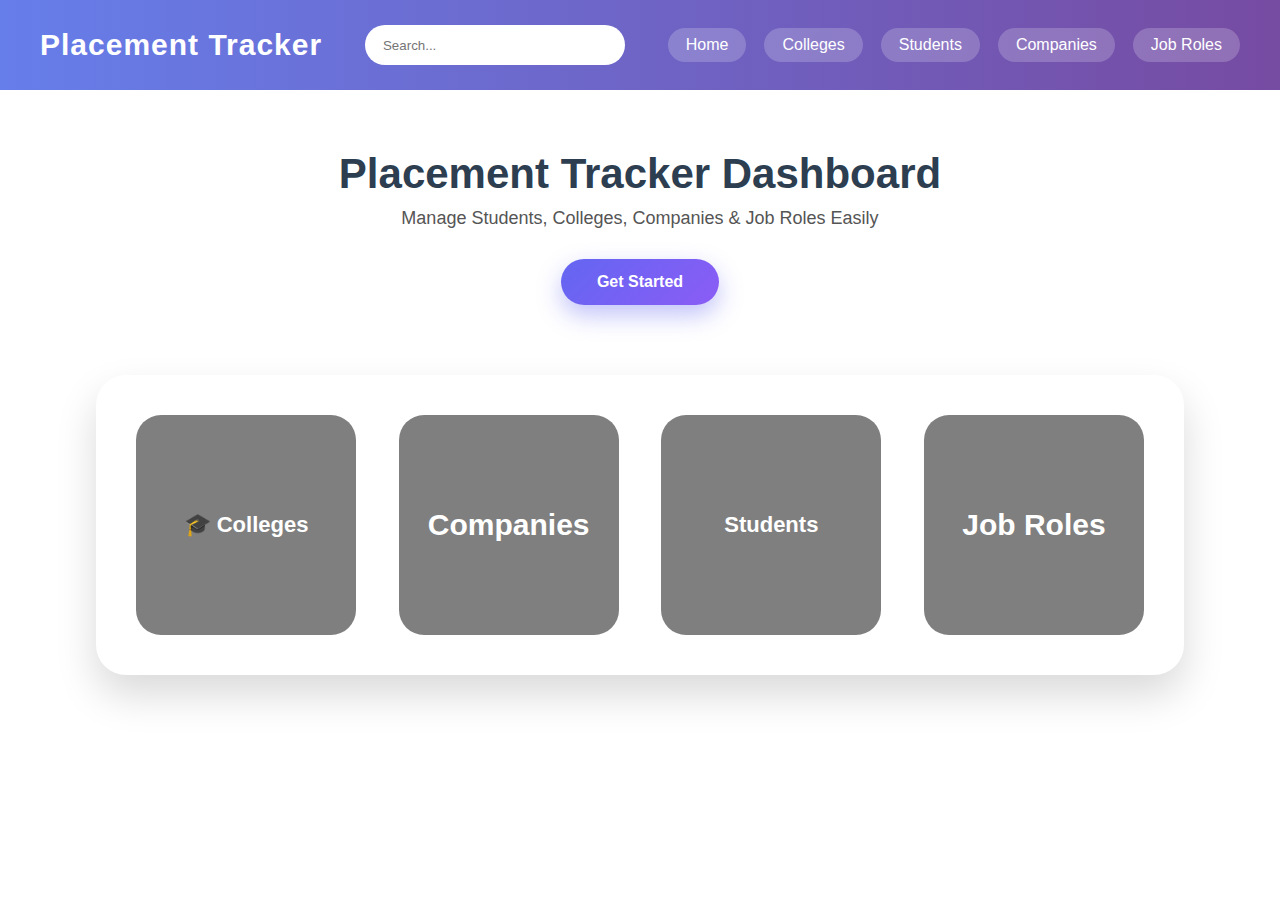
<file: index.html>
<!DOCTYPE html>
<html lang="en">
<head>
  <meta charset="UTF-8" />
  <meta name="viewport" content="width=device-width, initial-scale=1.0" />
  <title>Placement Tracker</title>

  <link rel="stylesheet" href="./HTML/header.css" />
  <link rel="stylesheet" href="./HTML/index.css" />
</head>
<body>

  <header id="header">
    <h1>Placement Tracker</h1>

    <input type="search" placeholder="Search..." />

    <nav id="navlinks">
      <a href="index.html">Home</a>
      <a href="./HTML/College.html">Colleges</a>
      <a href="./HTML/student.html">Students</a>
      <a href="./HTML/Companies.html">Companies</a>
      <a href="./HTML/JobRoles.html">Job Roles</a>
    </nav>
  </header>

  <section id="welcome">
  <h2>Placement Tracker Dashboard</h2>
  <p>Manage Students, Colleges, Companies & Job Roles Easily</p>
  <div class="hero-actions">
    <button class="get-started-btn">Get Started</button>
</div>

</section>


  <main id="main-container">
  <div class="card" id="colleges"><span>🎓 Colleges</span></div>
  <div class="card" id="companies">Companies</div>
  <div class="card" id="students">Students</div>
  <div class="card" id="jobs">Job Roles</div>

</main>

  <script src="./HTML/api.js"></script>
  <script src="./HTML/index.js"></script>
</body>
</html>
</file>
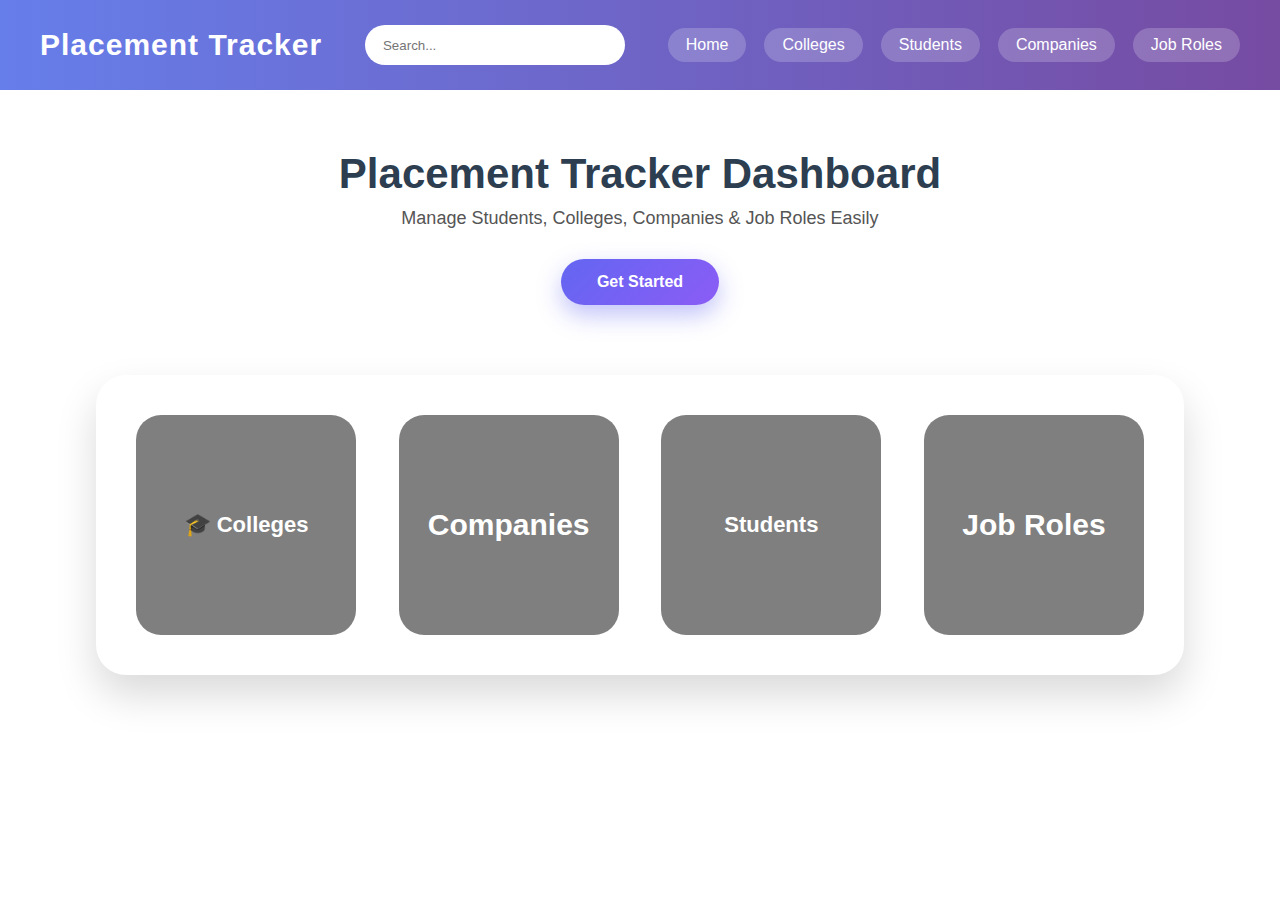
<file: HTML/index.html>
<!DOCTYPE html>
<html lang="en">
<head>
  <meta charset="UTF-8" />
  <meta name="viewport" content="width=device-width, initial-scale=1.0" />
  <title>Placement Tracker</title>

  <link rel="stylesheet" href="./CSS/header.css" />
  <link rel="stylesheet" href="./CSS/index.css" />
</head>
<body>

  <header id="header">
    <h1>Placement Tracker</h1>

    <input type="search" placeholder="Search..." />

    <nav id="navlinks">
      <a href="index.html">Home</a>
      <a href="./College.html">Colleges</a>
      <a href="./student.html">Students</a>
      <a href="./Companies.html">Companies</a>
      <a href="./JobRoles.html">Job Roles</a>
    </nav>
  </header>

  <section id="welcome">
  <h2>Placement Tracker Dashboard</h2>
  <p>Manage Students, Colleges, Companies & Job Roles Easily</p>
  <div class="hero-actions">
    <button class="get-started-btn">Get Started</button>
</div>

</section>


  <main id="main-container">
  <div class="card" id="colleges"><span>🎓 Colleges</span></div>
  <div class="card" id="companies">Companies</div>
  <div class="card" id="students">Students</div>
  <div class="card" id="jobs">Job Roles</div>

</main>

  <script src="./Js/api.js"></script>
  <script src="./Js/index.js"></script>
</body>
</html>
</file>
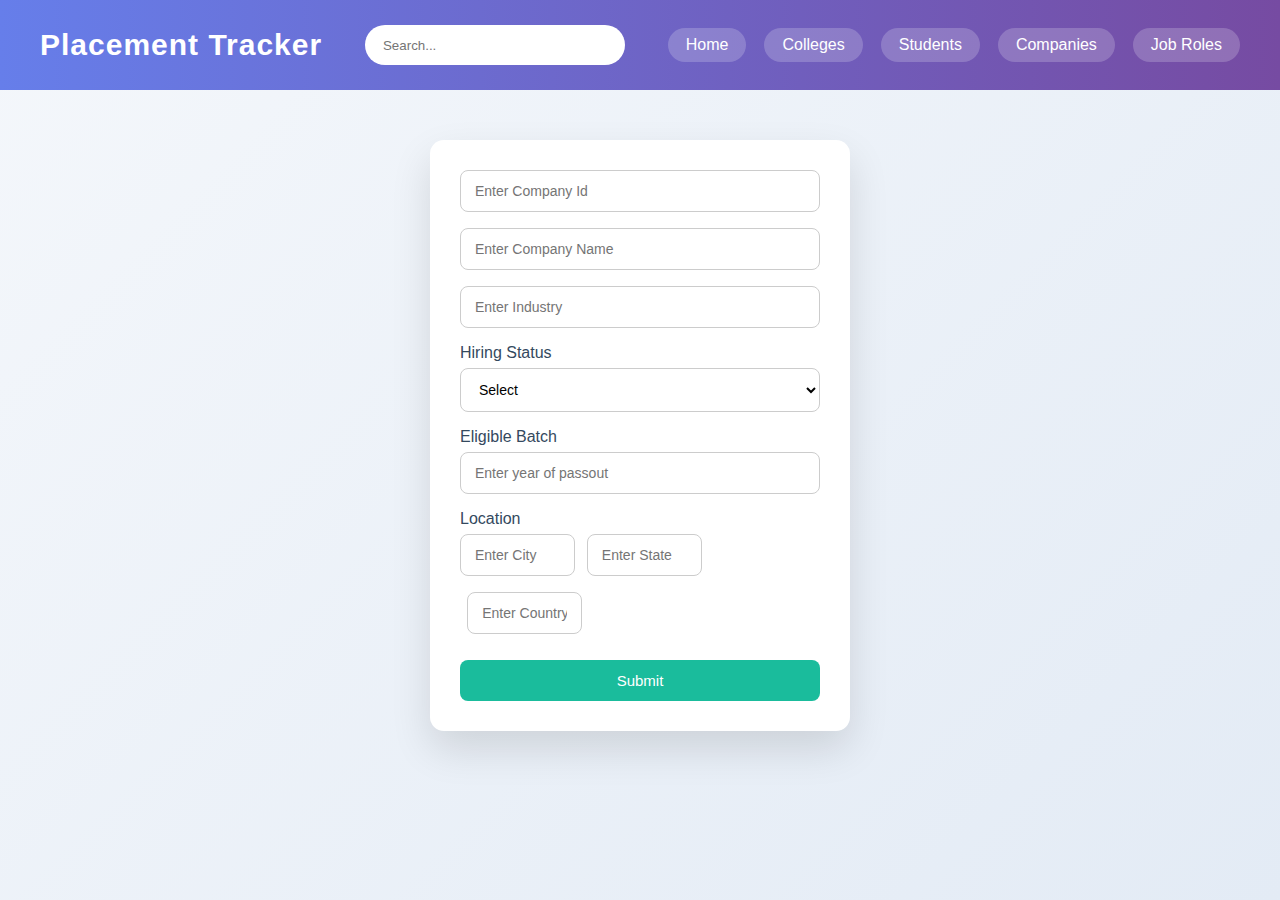
<file: HTML/addCompany.html>
<!DOCTYPE html>
<html lang="en">
<head>
    <meta charset="UTF-8">
    <meta name="viewport" content="width=device-width, initial-scale=1.0">
    <title>Document</title>
    <link rel="stylesheet" href="../CSS/header.css">
</head>
<style>
    /* Reset */
* {
    margin: 0;
    padding: 0;
    box-sizing: border-box;
    font-family: "Segoe UI", Tahoma, sans-serif;
}

/* Page background */
body {
    background: linear-gradient(135deg, #f4f7fb, #e3ebf5);
    min-height: 100vh;
}

/* Form container */
#companyForm {
    background: #ffffff;
    width: 420px;
    padding: 30px;
    border-radius: 14px;
    box-shadow: 0 18px 40px rgba(0, 0, 0, 0.12);
}

/* Inputs & Select */
#companyForm input,
#companyForm select {
    width: 100%;
    padding: 12px 14px;
    margin-bottom: 16px;
    border-radius: 8px;
    border: 1px solid #ccc;
    font-size: 14px;
    transition: 0.3s ease;
}

/* Focus effect */
#companyForm input:focus,
#companyForm select:focus {
    outline: none;
    border-color: #1abc9c;
    box-shadow: 0 0 0 2px rgba(26, 188, 156, 0.2);
}

/* Labels (Paragraphs) */
#companyForm p {
    margin-bottom: 6px;
    font-weight: 500;
    color: #34495e;
}

/* Location group styling */
#companyForm input#city,
#companyForm input#state,
#companyForm input#country {
    width: 32%;
    display: inline-block;
}

#companyForm input#state,
#companyForm input#country {
    margin-left: 2%;
}

/* Select dropdown */
#companyForm select {
    cursor: pointer;
    background-color: #fff;
}
#companyForm {
    margin: 50px auto 40px; /* space below header */
}

/* Optional submit button (if added later) */
#companyForm button {
    width: 100%;
    padding: 12px;
    background-color: #1abc9c;
    color: white;
    border: none;
    border-radius: 8px;
    font-size: 15px;
    cursor: pointer;
    margin-top: 10px;
    transition: 0.3s;
}

#companyForm button:hover {
    background-color: #16a085;
}

/* Responsive */
@media (max-width: 480px) {
    #companyForm {
        width: 90%;
    }

    #companyForm input#city,
    #companyForm input#state,
    #companyForm input#country {
        width: 100%;
        margin-left: 0;
    }
}

</style>
<body>
    <header id="header">
    <h1>Placement Tracker</h1>

    <input type="search" placeholder="Search..." />

    <nav id="navlinks">
      <a href="#">Home</a>
      <a href="#">Colleges</a>
      <a href="./student.html">Students</a>
      <a href="#">Companies</a>
      <a href="#">Job Roles</a>
    </nav>
  </header>
  <form id="companyForm">
    <input type="text" placeholder="Enter Company Id" id="companyId">
    <br>
    <input type="text" placeholder="Enter Company Name" id="name">
    <br>
    <input type="text" placeholder="Enter Industry" id="industry">
    <br>
    <p>Hiring Status</p>
    <select id="hiringStatus">
        <option>Select</option>
        <option>Active</option>
        <option>Inactive</option>
    </select>
    <br>
    <p>Eligible Batch</p>
    <input type="text" placeholder="Enter year of passout" id="YOP">
    <br>
    <p>Location</p>
    <input type="text" placeholder="Enter City" id="city">
    <input type="text" placeholder="Enter State" id="state">
    <input type="text" placeholder="Enter Country" id="country">
     <button>Submit</button>
  </form>
  <script src="../Js/addCompany.js"></script>
</body>
</html>
</file>
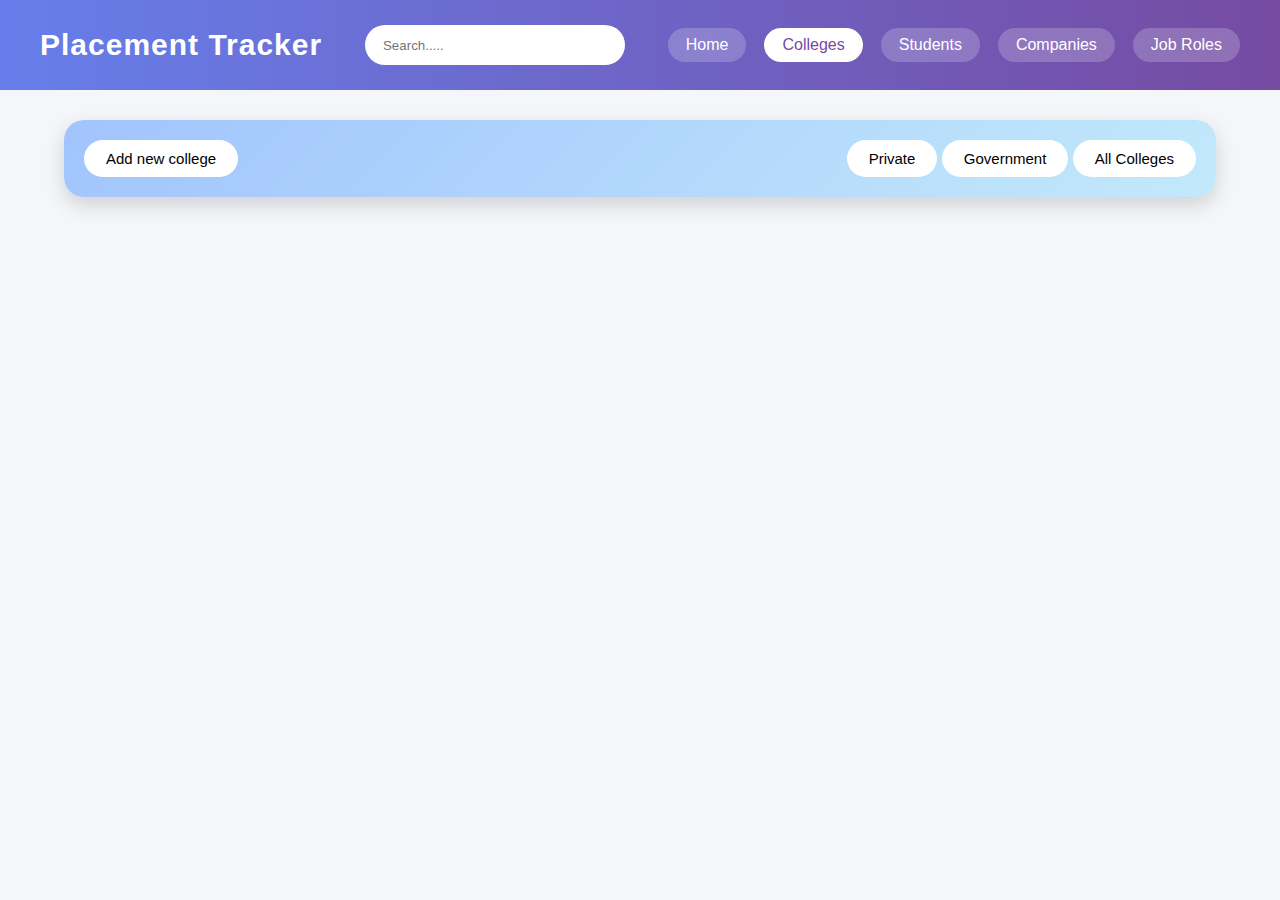
<file: HTML/College.html>
<!DOCTYPE html>
<html lang="en">
<head>
    <meta charset="UTF-8">
    <meta name="viewport" content="width=device-width, initial-scale=1.0">
    <title>Document</title>
    <link rel="stylesheet" href="./header.css"/>
    <link rel="stylesheet" href="./college.css">
</head>
<body>
    <header id="header">
        <h1>Placement Tracker</h1>
        <input type="search"  placeholder="Search.....">
        <nav id="navlinks">
            <a href="./index.html">Home</a>
            <a href="./College.html" class="active">Colleges</a>
            <a href="">Students</a>
            <a href="">Companies</a>
            <a href="">Job Roles</a>
        </nav>
    </header>
    <article id="college-button">
         <button id="newCollege">Add new college</button>
         <div id="collegeType">
            <button id="Private">Private</button>
            <button id="Government">Government</button>
            <button id="allColleges">All Colleges</button>
         </div>
    </article>
    <section id="colleges-container"></section>
    <script src="./api.js" ></script>
    <script src="./College.js"></script>
</body>
</html>
</file>
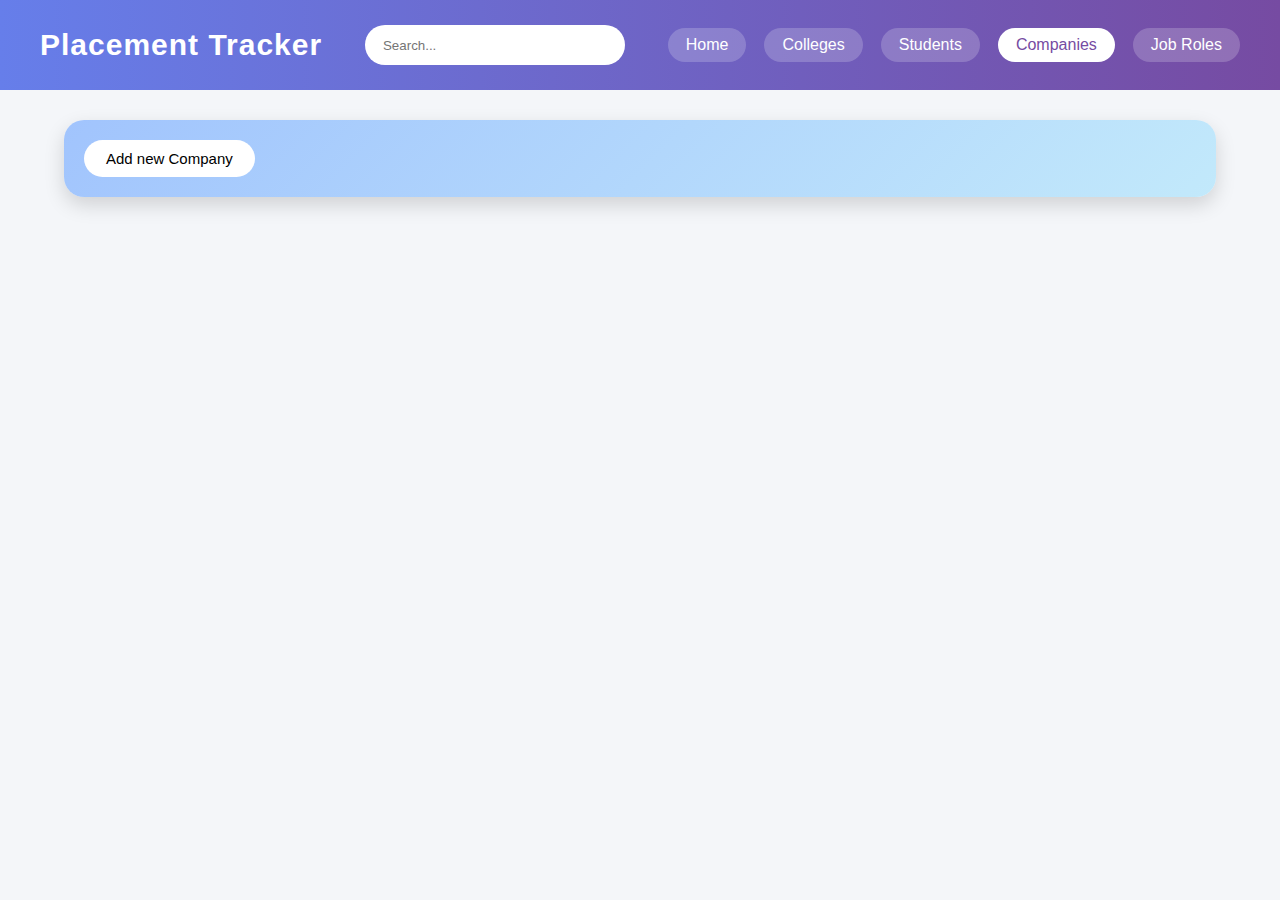
<file: HTML/Companies.html>
<!DOCTYPE html>
<html lang="en">
<head>
    <meta charset="UTF-8">
    <meta name="viewport" content="width=device-width, initial-scale=1.0">
    <title>Document</title>
    <link rel="stylesheet" href="../CSS/header.css">
    <link rel="stylesheet" href="../CSS/companies.css">
</head>
<body>
    <header id="header">
    <h1>Placement Tracker</h1>

    <input type="search" placeholder="Search..." />

    <nav id="navlinks">
      <a href="./index.html">Home</a>
      <a href="#">Colleges</a>
      <a href="#">Students</a>
      <a href="./Companies.html" class="active">Companies</a>
      <a href="#">Job Roles</a>
    </nav>
  </header>
  <article id="company-button">
         <button id="newCompany">Add new Company</button>
    </article>
   <section id="company-container"></section>
   <script src="../Js/api.js"></script>
   <script src="../Js/Company.js"></script>
</body>
</html>
</file>
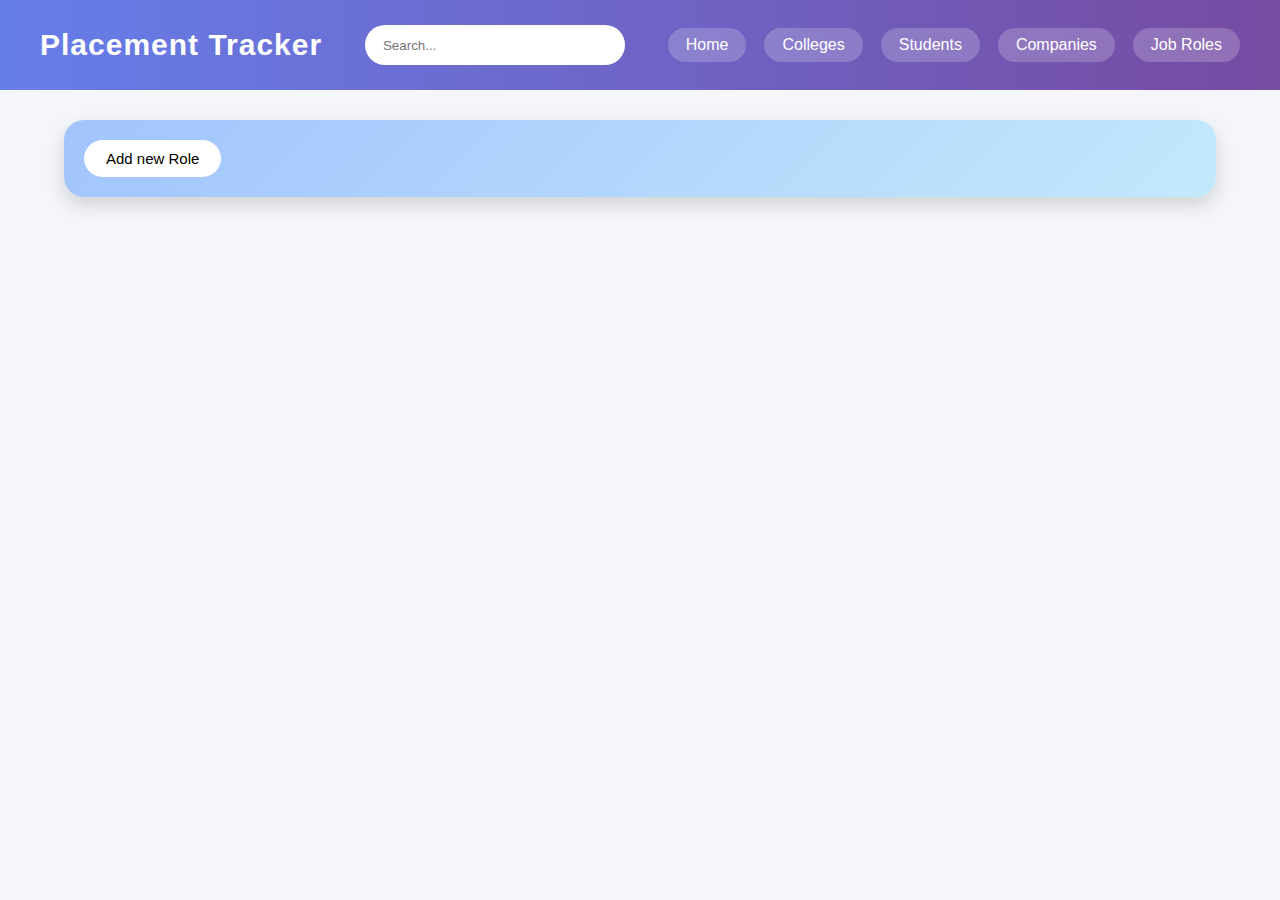
<file: HTML/JobRoles.html>
<!DOCTYPE html>
<html lang="en">
<head>
    <meta charset="UTF-8">
    <meta name="viewport" content="width=device-width, initial-scale=1.0">
    <title>Document</title>
    <link rel="stylesheet" href="../CSS/header.css">
</head>
<style>
    /* -------------------- GLOBAL RESET -------------------- */
* {
  margin: 0;
  padding: 0;
  box-sizing: border-box;
  font-family: "Segoe UI", Tahoma, Geneva, Verdana, sans-serif;
}

body {
  background-color: #f4f6f9;
  color: #333;
}

/* -------------------- ADD ROLE BUTTON -------------------- */
#jobRole-button {
      width: 90%;
      margin: 30px auto;
      padding: 20px;
      border-radius: 20px;

      display: flex;
      justify-content: space-between;
      align-items: center;

      background: linear-gradient(135deg, #a1c4fd, #c2e9fb);
      box-shadow: 0 8px 20px rgba(0,0,0,0.15);
    }

    #jobRole-button button {
      padding: 10px 22px;
      border: none;
      border-radius: 25px;
      background: white;
      font-size: 15px;
      cursor: pointer;
      transition: 0.3s;
    }

    #jobRole-button button:hover {
      background: #667eea;
      color: white;
    }


/* -------------------- JOB ROLE CONTAINER -------------------- */
#jobRole-container {
  padding: 20px 30px;
  display: grid;
  grid-template-columns: repeat(auto-fill, minmax(280px, 1fr));
  gap: 20px;
}

/* -------------------- JOB ROLE CARD -------------------- */
#jobRole-card {
  background-color: white;
  padding: 20px;
  border-radius: 12px;
  box-shadow: 0 8px 20px rgba(0, 0, 0, 0.08);
  transition: transform 0.3s ease, box-shadow 0.3s ease;
}

#jobRole-card:hover {
  transform: translateY(-5px);
  box-shadow: 0 12px 28px rgba(0, 0, 0, 0.12);
}

#jobRole-card h4 {
  margin-bottom: 10px;
  font-size: 16px;
  font-weight: 500;
}

/* -------------------- CARD BUTTONS -------------------- */
/* Buttons (Initially Hidden) */
#edit,
#delete {
    padding: 6px 12px;
    border: none;
    border-radius: 4px;
    font-size: 13px;
    cursor: pointer;
    margin: 8px 4px 0;
    opacity: 0;
    visibility: hidden;
    transition: 0.3s ease;
}

/* Show buttons on hover */
#jobRole-card:hover #edit,
#jobRole-card:hover #delete {
    opacity: 1;
    visibility: visible;
}

/* Edit Button */
#edit {
    background-color: #22c55e;
    color: white;
}

/* Delete Button */
#delete {
    background-color: #ef4444;
    color: white;
}

#edit:hover {
    background-color: #16a34a;
}

#delete:hover {
    background-color: #dc2626;
}

/* -------------------- RESPONSIVE -------------------- */
@media (max-width: 768px) {
  #header {
    flex-direction: column;
    align-items: flex-start;
    gap: 15px;
  }

  #header input[type="search"] {
    width: 100%;
  }

  #navlinks {
    flex-wrap: wrap;
    gap: 12px;
  }

  #jobRole-button {
    justify-content: center;
  }
}

</style>
<body>
    <header id="header">
    <h1>Placement Tracker</h1>

    <input type="search" placeholder="Search..." />

    <nav id="navlinks">
      <a href="./index.html">Home</a>
      <a href="#">Colleges</a>
      <a href="#">Students</a>
      <a href="">Companies</a>
      <a href="./JobRoles.html">Job Roles</a>
    </nav>
  </header>
  <article id="jobRole-button">
         <button id="newRole">Add new Role</button>
    </article>
   <section id="jobRole-container"></section>
  <script src="../Js/api.js"></script>
   <script src="../Js/JobRoles.js"></script>
</body>
</html>
</file>
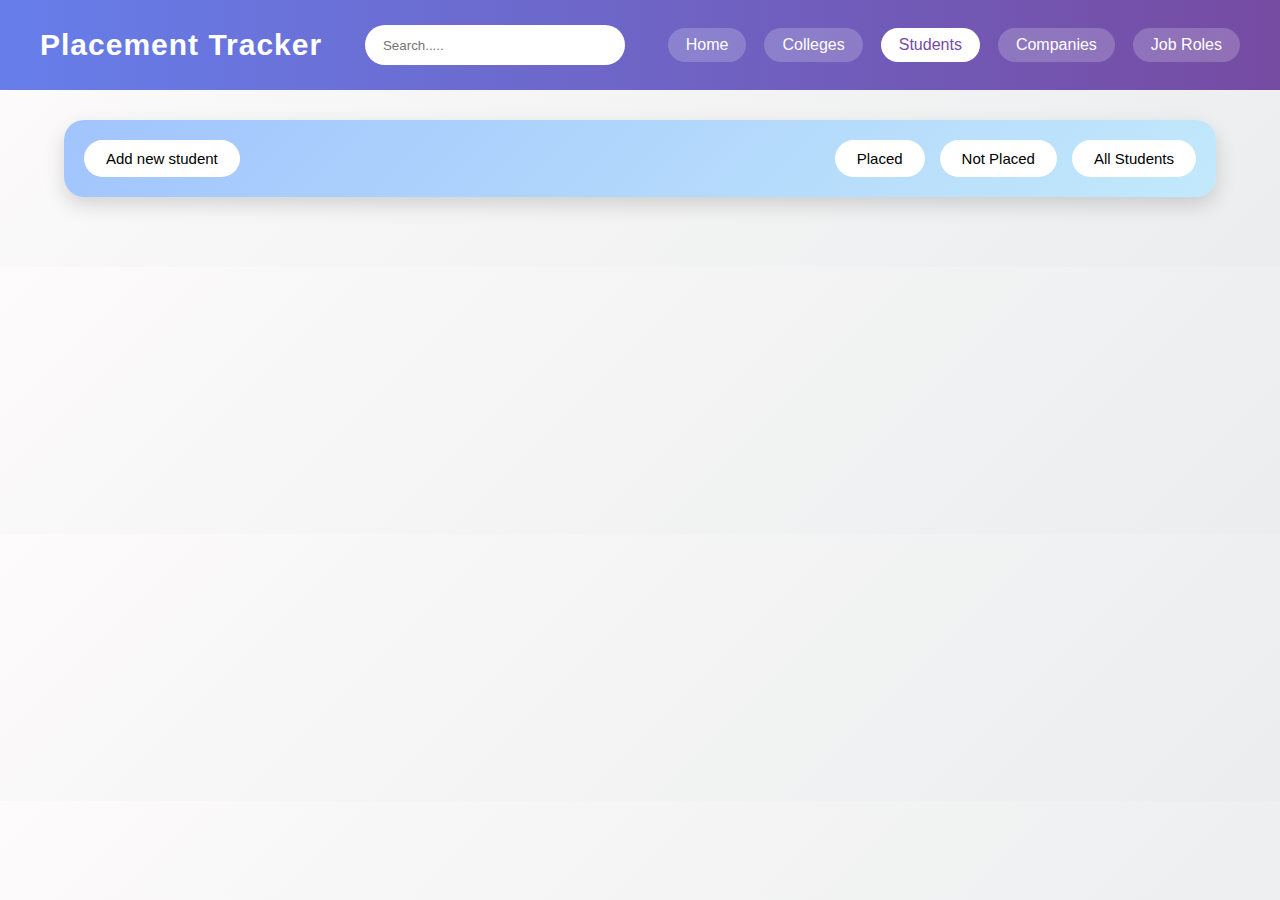
<file: HTML/student.html>
<!DOCTYPE html>
<html lang="en">
<head>
    <meta charset="UTF-8">
    <meta name="viewport" content="width=device-width, initial-scale=1.0">
    <title>Document</title>
    <link rel="stylesheet" href="./CSS/header.css">
    <style>
body {
      background: linear-gradient(135deg, #fdfbfb, #ebedee);
      font-family: "Poppins", sans-serif;
    }

    /* TOP ACTION BAR */
    #student-button {
      width: 90%;
      margin: 30px auto;
      padding: 20px;
      border-radius: 20px;

      display: flex;
      justify-content: space-between;
      align-items: center;

      background: linear-gradient(135deg, #a1c4fd, #c2e9fb);
      box-shadow: 0 8px 20px rgba(0,0,0,0.15);
    }

    #student-button button {
      padding: 10px 22px;
      border: none;
      border-radius: 25px;
      background: white;
      font-size: 15px;
      cursor: pointer;
      transition: 0.3s;
    }

    #student-button button:hover {
      background: #667eea;
      color: white;
    }

    #placement-status {
      display: flex;
      gap: 15px;
    }

    /* ===============================
   STUDENT CONTAINER GRID
================================ */
#students-container {
    display: grid;
    grid-template-columns: repeat(auto-fill, minmax(220px, 1fr));
    gap: 20px;
    padding: 20px;
}

/* ===============================
   STUDENT CARD
================================ */
#student-card {
    position: relative;
    background: #ffffff;
    border-radius: 14px;
    padding: 16px 14px 56px; /* extra bottom space for buttons */
    text-align: center;
    box-shadow: 0 6px 16px rgba(0,0,0,0.08);
    transition: all 0.3s ease;
}

#student-card:hover {
    transform: translateY(-6px);
    box-shadow: 0 12px 24px rgba(0,0,0,0.15);
}

/* ===============================
   PROFILE IMAGE
================================ */
#student-card img {
    width: 90px;
    height: 90px;
    border-radius: 50%;
    object-fit: cover;
    border: 3px solid #2563eb;
    margin-bottom: 10px;
}

/* ===============================
   TEXT STYLING
================================ */
#student-card h4 {
    font-size: 14px;
    margin: 4px 0;
    color: #111827;
}

#student-card h5 {
    font-size: 12px;
    margin-top: 6px;
    color: #374151;
}

/* ===============================
   BUTTONS (HIDDEN INITIALLY)
================================ */
#student-card button {
    position: absolute;
    bottom: 12px;
    padding: 6px 12px;
    font-size: 12px;
    border-radius: 6px;
    border: none;
    cursor: pointer;
    opacity: 0;
    visibility: hidden;
    transition: all 0.3s ease;
}

/* Show buttons on hover */
#student-card:hover button {
    opacity: 1;
    visibility: visible;
}

/* ===============================
   DELETE (LEFT)
================================ */
#student-card #delete {
    right: 12px;
    background-color: #ef4444;
    color: white;
}

#student-card #delete:hover {
    background-color: #b91c1c;
}

/* ===============================
   EDIT (RIGHT)
================================ */
#student-card #edit {
    left: 12px;
    background-color: #2563eb;
    color: white;
}

#student-card #edit:hover {
    background-color: #1e40af;
}


    </style>
</head>
<body>
    <!-- header -->
    <header id="header">
        <h1>Placement Tracker</h1>
        <input type="search"  placeholder="Search.....">
        <nav id="navlinks">
            <a href="./index.html">Home</a>
            <a href="">Colleges</a>
            <a href="./student.html" class="active">Students</a>
            <a href="">Companies</a>
            <a href="">Job Roles</a>
        </nav>
    </header>
    
    <article id="student-button">
         <button id="newStudent">Add new student</button>
         <div id="placement-status">
            <button id="placedStudents"> Placed</button>
            <button id="notPlacedStudents">Not Placed</button>
            <button id="allStudents">All Students</button>
         </div>
    </article>
    <section id="students-container"></section>

    <script src="./Js/api.js"></script>
    <script src="./Js/student.js"></script>
</body>
</html>
</file>
<file: HTML/header.css>
* {
  margin: 0;
  padding: 0;
  box-sizing: border-box;
  font-family: "Poppins", sans-serif;
}

#header {
  height: 90px;
  width: 100%;
  padding: 0 40px;

  display: flex;
  justify-content: space-between;
  align-items: center;

  background: linear-gradient(90deg, #667eea, #764ba2);
}

#header h1 {
  color: white;
  font-size: 30px;
  letter-spacing: 1px;
}

#header input {
  height: 40px;
  width: 260px;
  border-radius: 25px;
  border: none;
  padding: 0 18px;
  outline: none;
}

#navlinks {
  display: flex;
  gap: 18px;
}

#navlinks a {
  padding: 8px 18px;
  font-size: 16px;
  color: white;
  background: rgba(255,255,255,0.2);
  border-radius: 20px;
  text-decoration: none;
  transition: 0.3s ease;
}

#navlinks a:hover,
#navlinks a.active {
  background: white;
  color: #764ba2;
}
</file>
<file: HTML/index.css>
body {
  margin: 0;
  min-height: 100vh;

  background:
    linear-gradient(rgba(255,255,255,0.8), rgba(255,255,255,0.8)),
    url("https://images.unsplash.com/photo-1523050854058-8df90110c9f1");

  background-size: cover;
  background-position: center;
  background-attachment: fixed;
}

/* Dashboard container */
#main-container {
  width: 85%;
  margin: 40px auto;
  padding: 40px;

  display: flex;
  justify-content: space-between;
  flex-wrap: wrap;
  gap: 30px;

  background: white;
  border-radius: 30px;
  box-shadow: 0 20px 40px rgba(0,0,0,0.15);
}


/* Cards */
.card {
  height: 220px;
  width: 220px;
  border-radius: 25px;

  display: flex;
  justify-content: center;
  align-items: center;

  font-size: 22px;
  font-weight: 700;

  cursor: pointer;
  transition: all 0.4s ease;

}

.card span {
  color: white;
}


.card:hover {
  transform: translateY(-12px) scale(1.05);
}

/* Individual colorful cards */
#colleges {
  background: linear-gradient(135deg, #ff9a9e, #fad0c4);
  color: white;
}

#companies {
  background: linear-gradient(135deg, #a1c4fd, #c2e9fb);
  color: white;
  font-size: 30px;
}

#students {
  background: linear-gradient(135deg, #fbc2eb, #a6c1ee);
  color: white;
}

#jobs {
  background: linear-gradient(135deg, #fddb92, #d1fdff);
  color: white;
  font-size: 30px;
}



/* Card background images */
#colleges {
  background:
    linear-gradient(rgba(0,0,0,0.5), rgba(0,0,0,0.5)),
    url("https://images.unsplash.com/photo-1524995997946-a1c2e315a42f");
  background-size: cover;
  ;
}

#companies {
  background:
    linear-gradient(rgba(0,0,0,0.5), rgba(0,0,0,0.5)),
    url("https://images.unsplash.com/photo-1521737604893-d14cc237f11d");
  background-size: cover;
}

#students {
  background:
    linear-gradient(rgba(0,0,0,0.5), rgba(0,0,0,0.5)),
    url("https://images.unsplash.com/photo-1523580846011-d3a5bc25702b");
  background-size: cover;
}

#jobs {
  background:
    linear-gradient(rgba(0,0,0,0.5), rgba(0,0,0,0.5)),
    url("https://images.unsplash.com/photo-1517248135467-4c7edcad34c4");
  background-size: cover;
}

#welcome {
  text-align: center;
  padding: 60px 20px 30px;
}

#welcome h2 {
  font-size: 42px;
  color: #2c3e50;
  margin-bottom: 10px;
}

#welcome p {
  font-size: 18px;
  color: #555;
}
/* Container for button */
.hero-actions {
    margin-top: 30px;
    text-align: center;
}

/* Get Started Button */
.get-started-btn {
    padding: 14px 36px;
    font-size: 16px;
    font-weight: 600;
    border-radius: 30px;
    border: none;
    cursor: pointer;
    color: #fff;
    background: linear-gradient(135deg, #6366f1, #8b5cf6);
    box-shadow: 0 10px 25px rgba(99,102,241,0.4);
    transition: all 0.35s ease;
}

/* Hover Effect */
.get-started-btn:hover {
    transform: translateY(-3px) scale(1.03);
    box-shadow: 0 18px 35px rgba(139,92,246,0.5);
}

/* Active (click) */
.get-started-btn:active {
    transform: scale(0.96);
}
</file>
<file: HTML/CSS/header.css>
* {
  margin: 0;
  padding: 0;
  box-sizing: border-box;
  font-family: "Poppins", sans-serif;
}

#header {
  height: 90px;
  width: 100%;
  padding: 0 40px;

  display: flex;
  justify-content: space-between;
  align-items: center;

  background: linear-gradient(90deg, #667eea, #764ba2);
}

#header h1 {
  color: white;
  font-size: 30px;
  letter-spacing: 1px;
}

#header input {
  height: 40px;
  width: 260px;
  border-radius: 25px;
  border: none;
  padding: 0 18px;
  outline: none;
}

#navlinks {
  display: flex;
  gap: 18px;
}

#navlinks a {
  padding: 8px 18px;
  font-size: 16px;
  color: white;
  background: rgba(255,255,255,0.2);
  border-radius: 20px;
  text-decoration: none;
  transition: 0.3s ease;
}

#navlinks a:hover,
#navlinks a.active {
  background: white;
  color: #764ba2;
}
</file>
<file: HTML/CSS/index.css>
body {
  margin: 0;
  min-height: 100vh;

  background:
    linear-gradient(rgba(255,255,255,0.8), rgba(255,255,255,0.8)),
    url("https://images.unsplash.com/photo-1523050854058-8df90110c9f1");

  background-size: cover;
  background-position: center;
  background-attachment: fixed;
}

/* Dashboard container */
#main-container {
  width: 85%;
  margin: 40px auto;
  padding: 40px;

  display: flex;
  justify-content: space-between;
  flex-wrap: wrap;
  gap: 30px;

  background: white;
  border-radius: 30px;
  box-shadow: 0 20px 40px rgba(0,0,0,0.15);
}


/* Cards */
.card {
  height: 220px;
  width: 220px;
  border-radius: 25px;

  display: flex;
  justify-content: center;
  align-items: center;

  font-size: 22px;
  font-weight: 700;

  cursor: pointer;
  transition: all 0.4s ease;

}

.card span {
  color: white;
}


.card:hover {
  transform: translateY(-12px) scale(1.05);
}

/* Individual colorful cards */
#colleges {
  background: linear-gradient(135deg, #ff9a9e, #fad0c4);
  color: white;
}

#companies {
  background: linear-gradient(135deg, #a1c4fd, #c2e9fb);
  color: white;
  font-size: 30px;
}

#students {
  background: linear-gradient(135deg, #fbc2eb, #a6c1ee);
  color: white;
}

#jobs {
  background: linear-gradient(135deg, #fddb92, #d1fdff);
  color: white;
  font-size: 30px;
}



/* Card background images */
#colleges {
  background:
    linear-gradient(rgba(0,0,0,0.5), rgba(0,0,0,0.5)),
    url("https://images.unsplash.com/photo-1524995997946-a1c2e315a42f");
  background-size: cover;
  ;
}

#companies {
  background:
    linear-gradient(rgba(0,0,0,0.5), rgba(0,0,0,0.5)),
    url("https://images.unsplash.com/photo-1521737604893-d14cc237f11d");
  background-size: cover;
}

#students {
  background:
    linear-gradient(rgba(0,0,0,0.5), rgba(0,0,0,0.5)),
    url("https://images.unsplash.com/photo-1523580846011-d3a5bc25702b");
  background-size: cover;
}

#jobs {
  background:
    linear-gradient(rgba(0,0,0,0.5), rgba(0,0,0,0.5)),
    url("https://images.unsplash.com/photo-1517248135467-4c7edcad34c4");
  background-size: cover;
}

#welcome {
  text-align: center;
  padding: 60px 20px 30px;
}

#welcome h2 {
  font-size: 42px;
  color: #2c3e50;
  margin-bottom: 10px;
}

#welcome p {
  font-size: 18px;
  color: #555;
}
/* Container for button */
.hero-actions {
    margin-top: 30px;
    text-align: center;
}

/* Get Started Button */
.get-started-btn {
    padding: 14px 36px;
    font-size: 16px;
    font-weight: 600;
    border-radius: 30px;
    border: none;
    cursor: pointer;
    color: #fff;
    background: linear-gradient(135deg, #6366f1, #8b5cf6);
    box-shadow: 0 10px 25px rgba(99,102,241,0.4);
    transition: all 0.35s ease;
}

/* Hover Effect */
.get-started-btn:hover {
    transform: translateY(-3px) scale(1.03);
    box-shadow: 0 18px 35px rgba(139,92,246,0.5);
}

/* Active (click) */
.get-started-btn:active {
    transform: scale(0.96);
}
</file>
<file: CSS/header.css>
* {
  margin: 0;
  padding: 0;
  box-sizing: border-box;
  font-family: "Poppins", sans-serif;
}

#header {
  height: 90px;
  width: 100%;
  padding: 0 40px;

  display: flex;
  justify-content: space-between;
  align-items: center;

  background: linear-gradient(90deg, #667eea, #764ba2);
}

#header h1 {
  color: white;
  font-size: 30px;
  letter-spacing: 1px;
}

#header input {
  height: 40px;
  width: 260px;
  border-radius: 25px;
  border: none;
  padding: 0 18px;
  outline: none;
}

#navlinks {
  display: flex;
  gap: 18px;
}

#navlinks a {
  padding: 8px 18px;
  font-size: 16px;
  color: white;
  background: rgba(255,255,255,0.2);
  border-radius: 20px;
  text-decoration: none;
  transition: 0.3s ease;
}

#navlinks a:hover,
#navlinks a.active {
  background: white;
  color: #764ba2;
}
</file>
<file: HTML/college.css>
/* Page Background */
body {
    margin: 0;
    font-family: Arial, sans-serif;
    background-color: #f4f6f9;
}

/* TOP ACTION BAR */
    #college-button {
      width: 90%;
      margin: 30px auto;
      padding: 20px;
      border-radius: 20px;

      display: flex;
      justify-content: space-between;
      align-items: center;

      background: linear-gradient(135deg, #a1c4fd, #c2e9fb);
      box-shadow: 0 8px 20px rgba(0,0,0,0.15);
    }

    #college-button button {
      padding: 10px 22px;
      border: none;
      border-radius: 25px;
      background: white;
      font-size: 15px;
      cursor: pointer;
      transition: 0.3s;
    }

    #college-button button:hover {
      background: #667eea;
      color: white;
    }

/* Colleges Grid */
#colleges-container {
    padding: 20px 40px;
    display: grid;
    grid-template-columns: repeat(auto-fill, minmax(280px, 1fr));
    gap: 25px;
}

/* College Card */
#colleges-card {
    background: white;
    padding: 60px 16px 20px; /* top space for image */
    border-radius: 10px;
    box-shadow: 0 6px 18px rgba(0,0,0,0.1);
    position: relative;
    text-align: center;
    transition: 0.3s ease;
}

#colleges-card:hover {
    transform: translateY(-5px);
}

/* Text */
#colleges-card h4 {
    margin: 6px 0;
    font-size: 14px;
    color: #333;
}

/* Buttons (Initially Hidden) */
#edit,
#delete {
    padding: 6px 12px;
    border: none;
    border-radius: 4px;
    font-size: 13px;
    cursor: pointer;
    margin: 8px 4px 0;
    opacity: 0;
    visibility: hidden;
    transition: 0.3s ease;
}

/* Show buttons on hover */
#colleges-card:hover #edit,
#colleges-card:hover #delete {
    opacity: 1;
    visibility: visible;
}

/* Edit Button */
#edit {
    background-color: #22c55e;
    color: white;
}

/* Delete Button */
#delete {
    background-color: #ef4444;
    color: white;
}

#edit:hover {
    background-color: #16a34a;
}

#delete:hover {
    background-color: #dc2626;
}
</file>
<file: CSS/companies.css>
/* ===== Global Styles ===== */
* {
    margin: 0;
    padding: 0;
    box-sizing: border-box;
    font-family: "Segoe UI", Tahoma, Geneva, Verdana, sans-serif;
}

body {
    background-color: #f4f6f9;
    color: #333;
}

/* TOP ACTION BAR */
    #company-button {
      width: 90%;
      margin: 30px auto;
      padding: 20px;
      border-radius: 20px;

      display: flex;
      justify-content: space-between;
      align-items: center;

      background: linear-gradient(135deg, #a1c4fd, #c2e9fb);
      box-shadow: 0 8px 20px rgba(0,0,0,0.15);
    }

    #company-button button {
      padding: 10px 22px;
      border: none;
      border-radius: 25px;
      background: white;
      font-size: 15px;
      cursor: pointer;
      transition: 0.3s;
    }

    #company-button button:hover {
      background: #667eea;
      color: white;
    }

/* ===== Company Container ===== */
#company-container {
    padding: 40px;
    display: grid;
    grid-template-columns: repeat(auto-fill, minmax(260px, 1fr));
    gap: 25px;
}

/* ===== Company Card ===== */
#company-card {
    background-color: #ffffff;
    border-radius: 12px;
    padding: 20px;
    box-shadow: 0 8px 20px rgba(0,0,0,0.08);
    transition: transform 0.3s ease, box-shadow 0.3s ease;
    position: relative;
}

#company-card:hover {
    transform: translateY(-6px);
    box-shadow: 0 14px 30px rgba(0,0,0,0.15);
}

/* ===== Card Content ===== */
#company-card h4 {
    font-size: 16px;
    margin-bottom: 8px;
    color: #2c3e50;
}

#company-card h5 {
    font-size: 14px;
    color: #7f8c8d;
    margin-bottom: 16px;
}

/* Buttons (Initially Hidden) */
#edit,
#delete {
    padding: 6px 12px;
    border: none;
    border-radius: 4px;
    font-size: 13px;
    cursor: pointer;
    margin: 8px 4px 0;
    opacity: 0;
    visibility: hidden;
    transition: 0.3s ease;
}

/* Show buttons on hover */
#company-card:hover #edit,
#company-card:hover #delete {
    opacity: 1;
    visibility: visible;
}

/* Edit Button */
#edit {
    background-color: #22c55e;
    color: white;
}

/* Delete Button */
#delete {
    background-color: #ef4444;
    color: white;
}

#edit:hover {
    background-color: #16a34a;
}

#delete:hover {
    background-color: #dc2626;
}

/* ===== Responsive ===== */
@media (max-width: 768px) {
    #header {
        flex-direction: column;
        gap: 15px;
        text-align: center;
    }

    #navlinks {
        flex-wrap: wrap;
        justify-content: center;
    }

    #header input[type="search"] {
        width: 100%;
        max-width: 300px;
    }

    #company-container {
        padding: 20px;
    }
}
</file>
